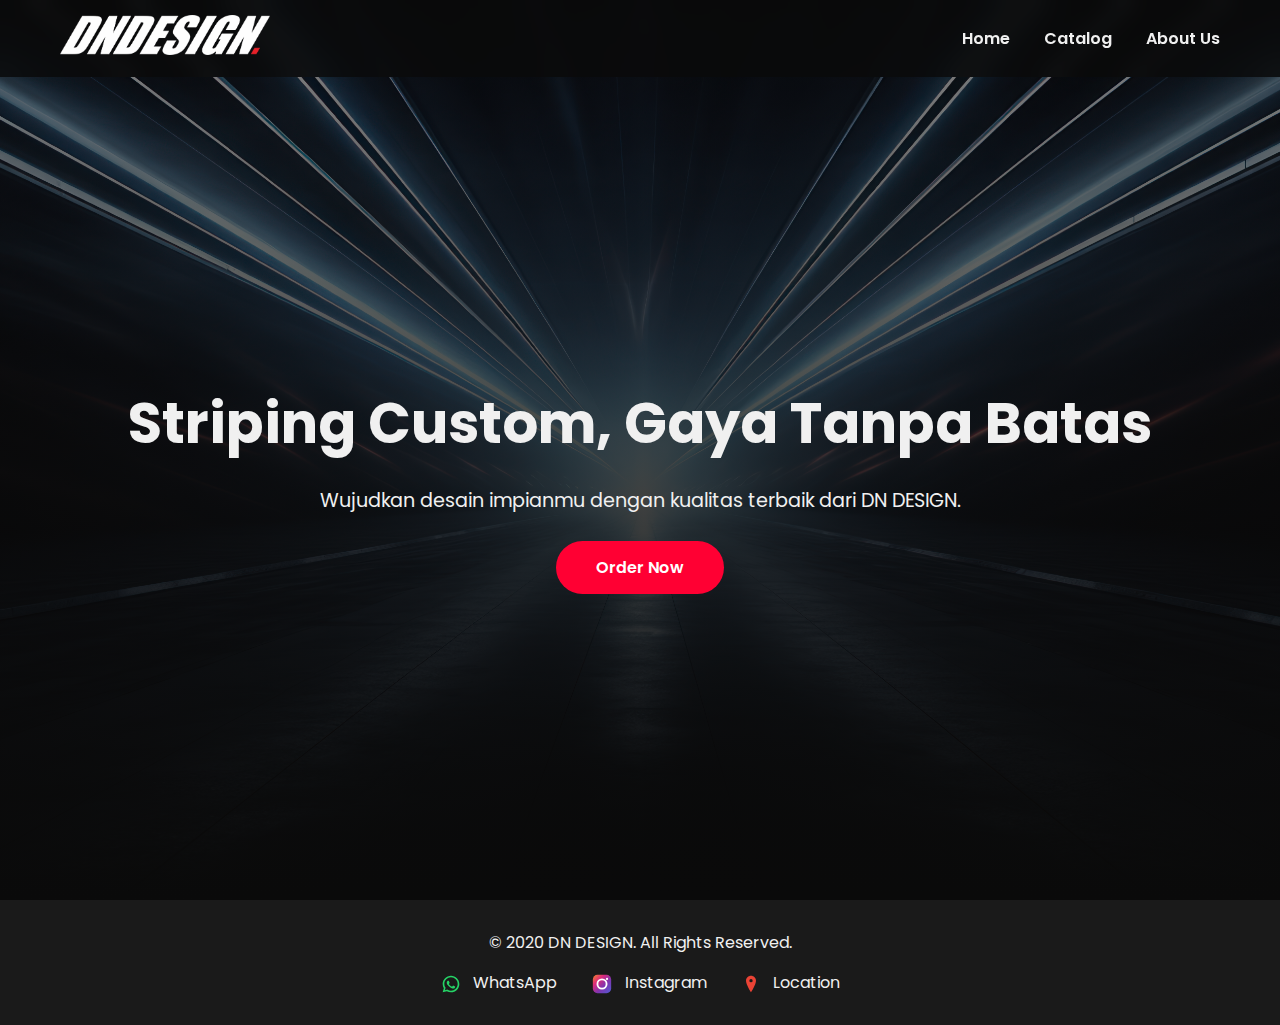
<file: dn-design-website/index.html>
<!DOCTYPE html>
<html lang="id">
<head>
    <meta charset="UTF-8">
    <meta name="viewport" content="width=device-width, initial-scale=1.0">
    <title>DN DESIGN - Custom Striping Motor</title>
    <link rel="stylesheet" href="style.css">
    <link rel="preconnect" href="https://fonts.googleapis.com">
    <link rel="preconnect" href="https://fonts.gstatic.com" crossorigin>
    <link href="https://fonts.googleapis.com/css2?family=Poppins:wght@400;600;700&display=swap" rel="stylesheet">
</head>
<body>

    <div class="preloader"></div>

    <header class="navbar">
        <div class="container">
            <a href="#" class="logo">
                <img src="img striping/DN DESIGN.png" alt="DN DESIGN Logo">
            </a>
            <nav class="nav-links">
                <a href="#home">Home</a>
                <a href="katalog.html">Catalog</a>
                <a href="about.html">About Us</a>
            </nav>
        </div>
    </header>

    <main>
        <section id="home" class="hero">
            <div class="hero-overlay"></div>
            <div class="container hero-content">
                <h1>Striping Custom, Gaya Tanpa Batas</h1>
                <p>Wujudkan desain impianmu dengan kualitas terbaik dari DN DESIGN.</p>
                <a href="https://wa.me/6287861882402?text=Halo%20DN%20DESIGN,%20saya%20tertarik%20untuk%20memesan%20striping%20custom." class="cta-button" target="_blank">Order Now</a>
            </div>
        </section>
        </div> <!-- Tutup .container -->
    </section>
    </main>

    <footer id="kontak">
        <div class="container">
            <p>&copy; 2020 DN DESIGN. All Rights Reserved.</p>
            <div class="social-media">
                <a href="https://wa.me/6287861882402" target="_blank">
                    <svg aria-hidden="true" width="20" height="20" viewBox="0 0 24 24" fill="currentColor" style="margin-right:8px;vertical-align:middle">
                        <path d="M12 2C6.486 2 2 6.486 2 12c0 1.86.508 3.598 1.39 5.104L2 22l4.99-1.356A9.94 9.94 0 0 0 12 22c5.514 0 10-4.486 10-10S17.514 2 12 2zm0 18a7.93 7.93 0 0 1-4.06-1.115l-.29-.173-2.96.804.81-2.887-.188-.297A7.93 7.93 0 0 1 4 12c0-4.411 3.589-8 8-8s8 3.589 8 8-3.589 8-8 8zm4.534-5.223c-.25-.125-1.477-.727-1.705-.81-.229-.083-.396-.125-.563.125s-.646.81-.792.977c-.146.167-.292.188-.542.063-.25-.125-1.053-.388-2.007-1.237-.742-.661-1.243-1.477-1.389-1.727-.146-.25-.016-.386.11-.511.113-.112.25-.292.375-.438.125-.146.167-.25.25-.417.083-.167.042-.313-.021-.438-.063-.125-.563-1.357-.771-1.857-.203-.488-.412-.422-.563-.43-.146-.008-.313-.01-.48-.01s-.438.063-.667.313c-.229.25-.875.855-.875 2.083s.896 2.417 1.021 2.583c.125.167 1.762 2.688 4.268 3.77.596.257 1.06.41 1.422.525.597.19 1.14.163 1.57.099.479-.072 1.477-.604 1.686-1.188.208-.583.208-1.082.146-1.188-.063-.104-.229-.167-.48-.292z"></path>
                    </svg>
                    WhatsApp
                </a>
                <a href="https://www.instagram.com/dndesign02" target="_blank">
                    <svg xmlns="http://www.w3.org/2000/svg" width="22" height="22" viewBox="0 0 24 24" style="margin-right:8px;vertical-align:middle;">
                    <defs>
                    <linearGradient id="igGradient" x1="0%" y1="0%" x2="100%" y2="100%">
                    <stop offset="0%" stop-color="#f58529"/>
                    <stop offset="30%" stop-color="#dd2a7b"/>
                    <stop offset="60%" stop-color="#8134af"/>
                    <stop offset="100%" stop-color="#515bd4"/>
                    </linearGradient>
                    </defs>
                    <rect x="2" y="2" width="20" height="20" rx="5" ry="5" fill="url(#igGradient)"></rect>
                    <path d="M12 7a5 5 0 1 1 0 10 5 5 0 0 1 0-10z" fill="none" stroke="#fff" stroke-width="2"></path>
                    <circle cx="17.5" cy="6.5" r="1.2" fill="#fff"></circle>
                    </svg>
                    Instagram
                </a>
                <a href="https://maps.app.goo.gl/YTXdHwmRnmbTWQMd9" target="_blank">
                    <svg aria-hidden="true" width="20" height="20" viewBox="0 0 24 24" fill="currentColor" style="margin-right:8px;vertical-align:middle">
                        <path d="M12 2C8.686 2 6 4.686 6 8c0 4.5 6 14 6 14s6-9.5 6-14c0-3.314-2.686-6-6-6zm0 8a2 2 0 1 1 0-4 2 2 0 0 1 0 4z"></path>
                    </svg>
                    Location
                </a>
            </div>
        </div>
    </footer>

    <script src="script.js"></script>
</body>
</html>
</file>
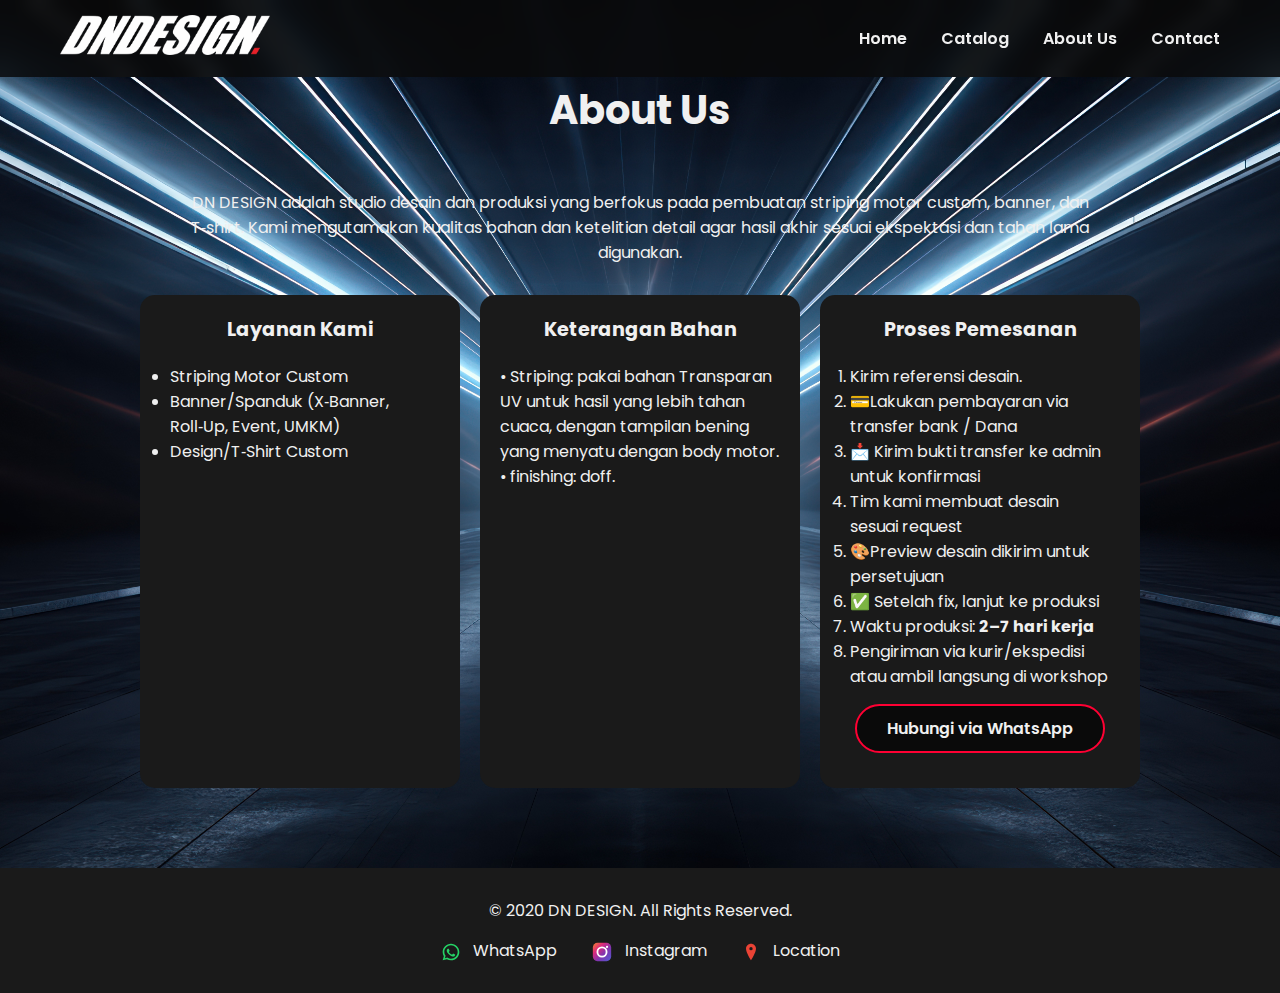
<file: dn-design-website/about.html>
<!DOCTYPE html>
<html lang="id">
<head>
    <meta charset="UTF-8">
    <meta name="viewport" content="width=device-width, initial-scale=1.0">
    <title>DN DESIGN - About Us</title>
    <link rel="stylesheet" href="style.css">
    <link rel="preconnect" href="https://fonts.googleapis.com">
    <link rel="preconnect" href="https://fonts.gstatic.com" crossorigin>
    <link href="https://fonts.googleapis.com/css2?family=Poppins:wght@400;600;700&display=swap" rel="stylesheet">
</head>
<body>

    <div class="preloader"></div>

    <header class="navbar">
        <div class="container">
            <a href="index.html" class="logo">
                <img src="img striping/DN DESIGN.png" alt="DN DESIGN Logo">
            </a>
            <nav class="nav-links">
                <a href="index.html#home">Home</a>
                <a href="katalog.html">Catalog</a>
                <a href="about.html">About Us</a>
                <a href="index.html#kontak">Contact</a>
            </nav>
        </div>
    </header>

    <main>
        <section class="product-catalog">
            <div class="container">
                <h2>About Us</h2>
                <p style="text-align:center; max-width:900px; margin:0 auto 30px;">
                    DN DESIGN adalah studio desain dan produksi yang berfokus pada pembuatan striping motor custom, banner, dan T‑shirt. 
                    Kami mengutamakan kualitas bahan dan ketelitian detail agar hasil akhir sesuai ekspektasi dan tahan lama digunakan.
                </p>

                <div style="max-width:1000px;margin:0 auto;display:grid;grid-template-columns:repeat(auto-fit,minmax(280px,1fr));gap:20px;">
                    <div class="product-card" style="padding-bottom:15px;">
                        <h3 style="margin-top:20px;">Layanan Kami</h3>
                        <ul style="list-style:disc;text-align:left;margin:10px 30px 0 30px;">
                            <li>Striping Motor Custom</li>
                            <li>Banner/Spanduk (X‑Banner, Roll‑Up, Event, UMKM)</li>
                            <li>Design/T‑Shirt Custom</li>
                        </ul>
                    </div>

                    <div class="product-card" style="padding-bottom:15px;">
                        <h3 style="margin-top:20px;">Keterangan Bahan</h3>
                        <p style="text-align:left;margin:10px 20px;">
                            • Striping: pakai bahan Transparan UV untuk hasil yang lebih tahan cuaca, dengan tampilan bening yang menyatu dengan body motor.<br>
                            • finishing: doff.<br>
                        </p>
                    </div>

                    <div class="product-card" style="padding-bottom:15px;">
                        <h3 style="margin-top:20px;">Proses Pemesanan</h3>
                        <ol style="text-align:left;margin:10px 30px 0 30px;">
                            <li>Kirim referensi desain.</li>
                            <li>💳Lakukan pembayaran via transfer bank / Dana</li>
                            <li>📩 Kirim bukti transfer ke admin untuk konfirmasi</li>
                            <li>Tim kami membuat desain sesuai request</li>
                            <li>🎨Preview desain dikirim untuk persetujuan</li>
                            <li>✅ Setelah fix, lanjut ke produksi</li>
                            <li>Waktu produksi: <strong>2–7 hari kerja</strong></li>
                            <li>Pengiriman via kurir/ekspedisi atau ambil langsung di workshop</li>
                        </ol>
                        <a class="buy-button" href="https://wa.me/6287861882402?text=Halo%20DN%20DESIGN,%20saya%20ingin%20tanya%20tentang%20pemesanan%20produk%20dari%20dndesign." target="_blank" style="margin-top:15px;">Hubungi via WhatsApp</a>
                    </div>
                </div>
            </div>
        </section>
    </main>

    <footer id="kontak">
        <div class="container">
            <p>&copy; 2020 DN DESIGN. All Rights Reserved.</p>
            <div class="social-media">
                <a href="https://wa.me/6287861882402" target="_blank">
                    <svg aria-hidden="true" width="20" height="20" viewBox="0 0 24 24" fill="currentColor" style="margin-right:8px;vertical-align:middle">
                        <path d="M12 2C6.486 2 2 6.486 2 12c0 1.86.508 3.598 1.39 5.104L2 22l4.99-1.356A9.94 9.94 0 0 0 12 22c5.514 0 10-4.486 10-10S17.514 2 12 2zm0 18a7.93 7.93 0 0 1-4.06-1.115l-.29-.173-2.96.804.81-2.887-.188-.297A7.93 7.93 0 0 1 4 12c0-4.411 3.589-8 8-8s8 3.589 8 8-3.589 8-8 8zm4.534-5.223c-.25-.125-1.477-.727-1.705-.81-.229-.083-.396-.125-.563.125s-.646.81-.792.977c-.146.167-.292.188-.542.063-.25-.125-1.053-.388-2.007-1.237-.742-.661-1.243-1.477-1.389-1.727-.146-.25-.016-.386.11-.511.113-.112.25-.292.375-.438.125-.146.167-.25.25-.417.083-.167.042-.313-.021-.438-.063-.125-.563-1.357-.771-1.857-.203-.488-.412-.422-.563-.43-.146-.008-.313-.01-.48-.01s-.438.063-.667.313c-.229.25-.875.855-.875 2.083s.896 2.417 1.021 2.583c.125.167 1.762 2.688 4.268 3.77.596.257 1.06.41 1.422.525.597.19 1.14.163 1.57.099.479-.072 1.477-.604 1.686-1.188.208-.583.208-1.082.146-1.188-.063-.104-.229-.167-.48-.292z"></path>
                    </svg>
                    WhatsApp
                </a>
                <a href="https://www.instagram.com/dndesign02" target="_blank">
                    <svg xmlns="http://www.w3.org/2000/svg" width="22" height="22" viewBox="0 0 24 24" style="margin-right:8px;vertical-align:middle;">
                    <defs>
                    <linearGradient id="igGradient" x1="0%" y1="0%" x2="100%" y2="100%">
                    <stop offset="0%" stop-color="#f58529"/>
                    <stop offset="30%" stop-color="#dd2a7b"/>
                    <stop offset="60%" stop-color="#8134af"/>
                    <stop offset="100%" stop-color="#515bd4"/>
                    </linearGradient>
                    </defs>
                    <rect x="2" y="2" width="20" height="20" rx="5" ry="5" fill="url(#igGradient)"></rect>
                    <path d="M12 7a5 5 0 1 1 0 10 5 5 0 0 1 0-10z" fill="none" stroke="#fff" stroke-width="2"></path>
                    <circle cx="17.5" cy="6.5" r="1.2" fill="#fff"></circle>
                    </svg>
                    Instagram
                </a>
                <a href="https://maps.app.goo.gl/YTXdHwmRnmbTWQMd9" target="_blank">
                    <svg aria-hidden="true" width="20" height="20" viewBox="0 0 24 24" fill="currentColor" style="margin-right:8px;vertical-align:middle">
                        <path d="M12 2C8.686 2 6 4.686 6 8c0 4.5 6 14 6 14s6-9.5 6-14c0-3.314-2.686-6-6-6zm0 8a2 2 0 1 1 0-4 2 2 0 0 1 0 4z"></path>
                    </svg>
                    Location
                </a>
            </div>
        </div>
    </footer>

    <script src="script.js"></script>
</body>
</html>
</file>
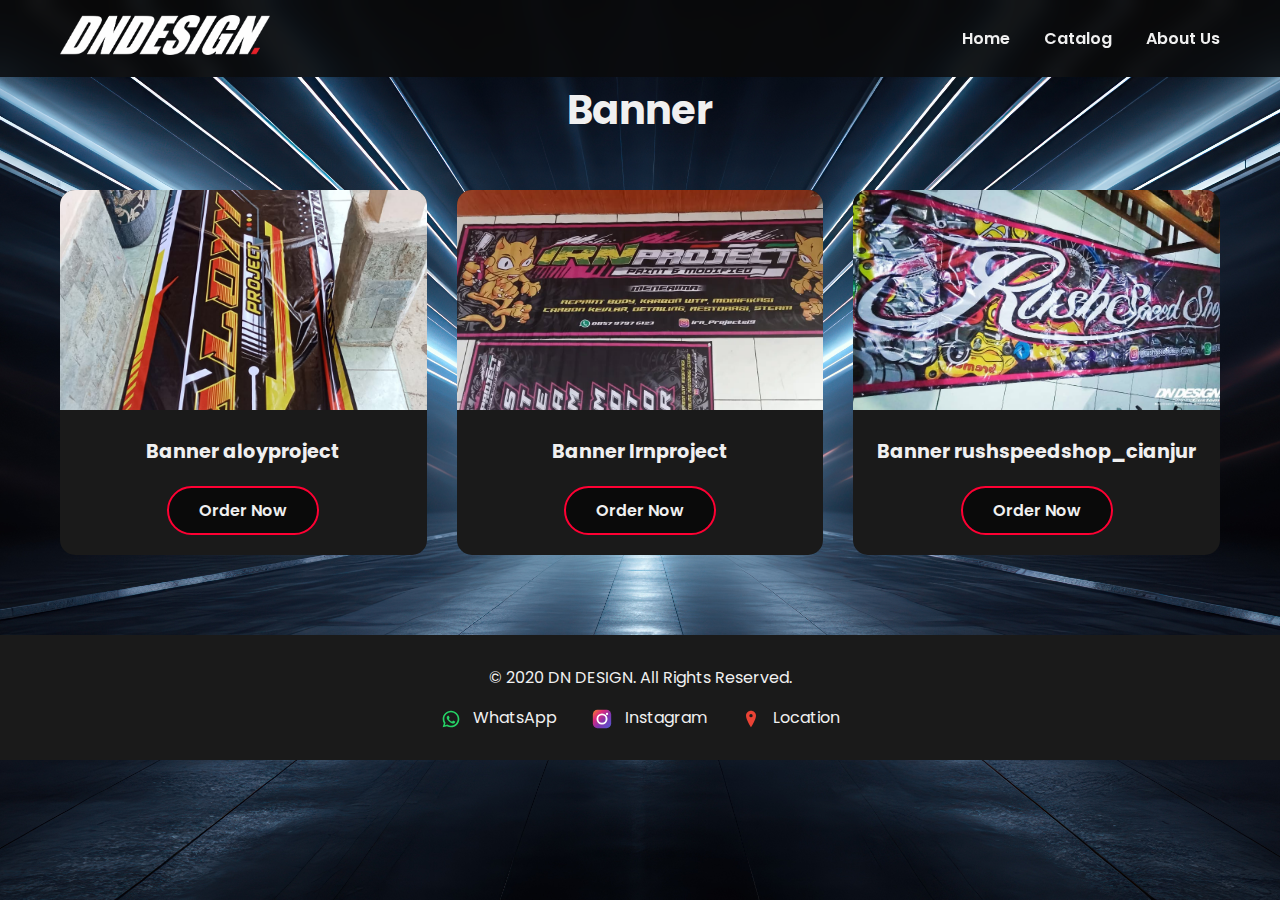
<file: dn-design-website/banner.html>
<!DOCTYPE html>
<html lang="id">
<head>
    <meta charset="UTF-8">
    <meta name="viewport" content="width=device-width, initial-scale=1.0">
    <title>DN DESIGN - Kategori Banner</title>
    <link rel="stylesheet" href="style.css">
    <link rel="preconnect" href="https://fonts.googleapis.com">
    <link rel="preconnect" href="https://fonts.gstatic.com" crossorigin>
    <link href="https://fonts.googleapis.com/css2?family=Poppins:wght@400;600;700&display=swap" rel="stylesheet">
</head>
<body>

    <div class="preloader"></div>

    <header class="navbar">
        <div class="container">
            <a href="index.html" class="logo">
                <img src="img striping/DN DESIGN.png" alt="DN DESIGN Logo">
            </a>
            <nav class="nav-links">
                <a href="index.html#home">Home</a>
                <a href="katalog.html">Catalog</a>
                <a href="about.html">About Us</a>
            </nav>
        </div>
    </header>

    <main>
        <section class="product-catalog">
            <div class="container">
                <h2>Banner</h2>
                <div class="product-grid">
                    <div class="product-card">
                        <img src="img banner/Banner aloyproject.jpg" alt="Banner aloyproject">
                        <h3>Banner aloyproject</h3>
                        <a href="https://wa.me/6287861882402?text=Halo,%20saya%20tertarik%20Banner%20" class="buy-button" target="_blank">Order Now</a>
                    </div>
                    <div class="product-card">
                        <img src="img banner/Banner-spanduk bengkel (speedshop)%23stripingtransparan %23stripinghologram %23stripingcustom %23stripi (1).webp" alt="Banner Bengkel 2">
                        <h3>Banner Irnproject</h3>
                        <a href="https://wa.me/6287861882402?text=Halo,%20saya%20tertarik%20Banner" class="buy-button" target="_blank">Order Now</a>
                    </div>
                    <div class="product-card">
                        <img src="img banner/Bender speed shop-workshop.jpg" alt="Banner Bengkel 3">
                        <h3>Banner rushspeedshop_cianjur</h3>
                        <a href="https://wa.me/6287861882402?text=Halo,%20saya%20tertarik%20Banner" class="buy-button" target="_blank">Order Now</a>
                    </div>
                </div>
            </div>
        </section>
    </main>

    <footer id="kontak">
        <div class="container">
            <p>&copy; 2020 DN DESIGN. All Rights Reserved.</p>
            <div class="social-media">
                <a href="https://wa.me/6287861882402" target="_blank">
                    <svg aria-hidden="true" width="20" height="20" viewBox="0 0 24 24" fill="currentColor" style="margin-right:8px;vertical-align:middle">
                        <path d="M12 2C6.486 2 2 6.486 2 12c0 1.86.508 3.598 1.39 5.104L2 22l4.99-1.356A9.94 9.94 0 0 0 12 22c5.514 0 10-4.486 10-10S17.514 2 12 2zm0 18a7.93 7.93 0 0 1-4.06-1.115l-.29-.173-2.96.804.81-2.887-.188-.297A7.93 7.93 0 0 1 4 12c0-4.411 3.589-8 8-8s8 3.589 8 8-3.589 8-8 8zm4.534-5.223c-.25-.125-1.477-.727-1.705-.81-.229-.083-.396-.125-.563.125s-.646.81-.792.977c-.146.167-.292.188-.542.063-.25-.125-1.053-.388-2.007-1.237-.742-.661-1.243-1.477-1.389-1.727-.146-.25-.016-.386.11-.511.113-.112.25-.292.375-.438.125-.146.167-.25.25-.417.083-.167.042-.313-.021-.438-.063-.125-.563-1.357-.771-1.857-.203-.488-.412-.422-.563-.43-.146-.008-.313-.01-.48-.01s-.438.063-.667.313c-.229.25-.875.855-.875 2.083s.896 2.417 1.021 2.583c.125.167 1.762 2.688 4.268 3.77.596.257 1.06.41 1.422.525.597.19 1.14.163 1.57.099.479-.072 1.477-.604 1.686-1.188.208-.583.208-1.082.146-1.188-.063-.104-.229-.167-.48-.292z"></path>
                    </svg>
                    WhatsApp
                </a>
                <a href="https://www.instagram.com/dndesign02" target="_blank">
                    <svg xmlns="http://www.w3.org/2000/svg" width="22" height="22" viewBox="0 0 24 24" style="margin-right:8px;vertical-align:middle;">
                    <defs>
                    <linearGradient id="igGradient" x1="0%" y1="0%" x2="100%" y2="100%">
                    <stop offset="0%" stop-color="#f58529"/>
                    <stop offset="30%" stop-color="#dd2a7b"/>
                    <stop offset="60%" stop-color="#8134af"/>
                    <stop offset="100%" stop-color="#515bd4"/>
                    </linearGradient>
                    </defs>
                    <rect x="2" y="2" width="20" height="20" rx="5" ry="5" fill="url(#igGradient)"></rect>
                    <path d="M12 7a5 5 0 1 1 0 10 5 5 0 0 1 0-10z" fill="none" stroke="#fff" stroke-width="2"></path>
                    <circle cx="17.5" cy="6.5" r="1.2" fill="#fff"></circle>
                    </svg>
                    Instagram
                </a>
                <a href="https://maps.app.goo.gl/YTXdHwmRnmbTWQMd9" target="_blank">
                    <svg aria-hidden="true" width="20" height="20" viewBox="0 0 24 24" fill="currentColor" style="margin-right:8px;vertical-align:middle">
                        <path d="M12 2C8.686 2 6 4.686 6 8c0 4.5 6 14 6 14s6-9.5 6-14c0-3.314-2.686-6-6-6zm0 8a2 2 0 1 1 0-4 2 2 0 0 1 0 4z"></path>
                    </svg>
                    Location
                </a>
            </div>
        </div>
    </footer>

    <script src="script.js"></script>
</body>
</html>
</file>
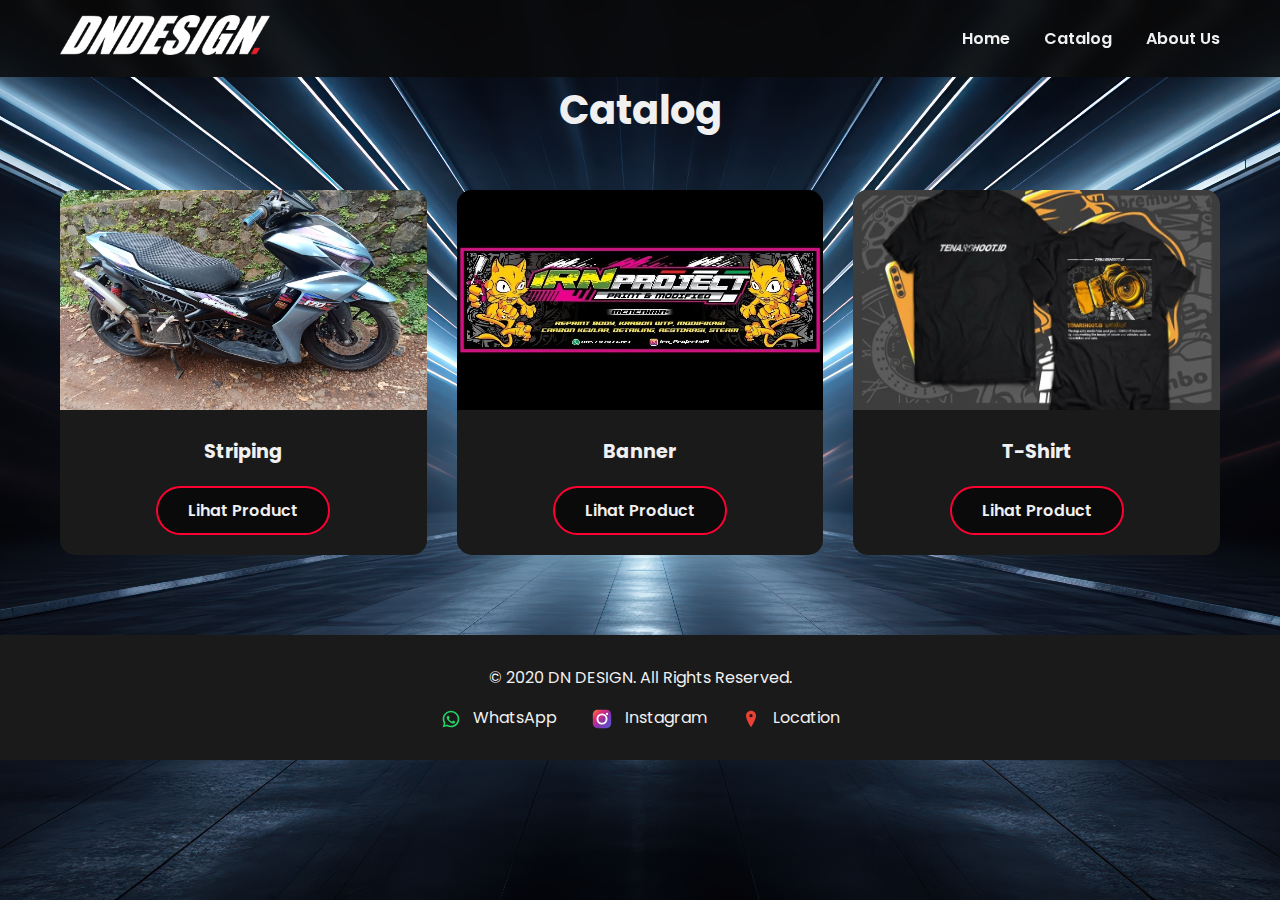
<file: dn-design-website/katalog.html>
<!DOCTYPE html>
<html lang="id">
<head>
    <meta charset="UTF-8">
    <meta name="viewport" content="width=device-width, initial-scale=1.0">
    <title>DN DESIGN - Katalog Produk</title>
    <link rel="stylesheet" href="style.css">
    <link rel="preconnect" href="https://fonts.googleapis.com">
    <link rel="preconnect" href="https://fonts.gstatic.com" crossorigin>
    <link href="https://fonts.googleapis.com/css2?family=Poppins:wght@400;600;700&display=swap" rel="stylesheet">
</head>
<body>

    <div class="preloader"></div>

    <header class="navbar">
        <div class="container">
            <a href="index.html" class="logo">
                <img src="img striping/DN DESIGN.png" alt="DN DESIGN Logo">
            </a>
            <nav class="nav-links">
                <a href="index.html#home">Home</a>
                <a href="katalog.html">Catalog</a>
                <a href="about.html">About Us</a>
            </nav>
        </div>
    </header>

    <main>
        <section class="product-catalog">
            <div class="container">
                <h2>Catalog</h2>
                <div class="product-grid">
                    <!-- Kategori Striping -->
                    <div class="product-card">
                        <img src="img striping/NMAX.jpg" alt="Kategori Striping">
                        <h3>Striping</h3>
                        <a href="striping.html" class="buy-button">Lihat Product</a>
                    </div>

                    <!-- Kategori Banner -->
                    <div class="product-card">
                        <img src="img banner/Banner-spanduk bengkel (speedshop)%23stripingtransparan %23stripinghologram %23stripingcustom %23stripi.webp" alt="Kategori Banner">
                        <h3>Banner</h3>
                        <a href="banner.html" class="buy-button">Lihat Product</a>
                    </div>

                    <!-- Kategori T-Shirt -->
                    <div class="product-card">
                        <img src="img T-shirt/Design t-shirt @tenarshoot.id.webp" alt="Kategori T-Shirt">
                        <h3>T-Shirt</h3>
                        <a href="tshirt.html" class="buy-button">Lihat Product</a>
                    </div>
                </div> <!-- Tutup .product-grid -->
            </div> <!-- Tutup .container -->
        </section>
    </main>

    <footer id="kontak">
        <div class="container">
            <p>&copy; 2020 DN DESIGN. All Rights Reserved.</p>
            <div class="social-media">
                <a href="https://wa.me/6287861882402" target="_blank">
                    <svg aria-hidden="true" width="20" height="20" viewBox="0 0 24 24" fill="currentColor" style="margin-right:8px;vertical-align:middle">
                        <path d="M12 2C6.486 2 2 6.486 2 12c0 1.86.508 3.598 1.39 5.104L2 22l4.99-1.356A9.94 9.94 0 0 0 12 22c5.514 0 10-4.486 10-10S17.514 2 12 2zm0 18a7.93 7.93 0 0 1-4.06-1.115l-.29-.173-2.96.804.81-2.887-.188-.297A7.93 7.93 0 0 1 4 12c0-4.411 3.589-8 8-8s8 3.589 8 8-3.589 8-8 8zm4.534-5.223c-.25-.125-1.477-.727-1.705-.81-.229-.083-.396-.125-.563.125s-.646.81-.792.977c-.146.167-.292.188-.542.063-.25-.125-1.053-.388-2.007-1.237-.742-.661-1.243-1.477-1.389-1.727-.146-.25-.016-.386.11-.511.113-.112.25-.292.375-.438.125-.146.167-.25.25-.417.083-.167.042-.313-.021-.438-.063-.125-.563-1.357-.771-1.857-.203-.488-.412-.422-.563-.43-.146-.008-.313-.01-.48-.01s-.438.063-.667.313c-.229.25-.875.855-.875 2.083s.896 2.417 1.021 2.583c.125.167 1.762 2.688 4.268 3.77.596.257 1.06.41 1.422.525.597.19 1.14.163 1.57.099.479-.072 1.477-.604 1.686-1.188.208-.583.208-1.082.146-1.188-.063-.104-.229-.167-.48-.292z"></path>
                    </svg>
                    WhatsApp
                </a>
                <a href="https://www.instagram.com/dndesign02" target="_blank">
                    <svg xmlns="http://www.w3.org/2000/svg" width="22" height="22" viewBox="0 0 24 24" style="margin-right:8px;vertical-align:middle;">
                    <defs>
                    <linearGradient id="igGradient" x1="0%" y1="0%" x2="100%" y2="100%">
                    <stop offset="0%" stop-color="#f58529"/>
                    <stop offset="30%" stop-color="#dd2a7b"/>
                    <stop offset="60%" stop-color="#8134af"/>
                    <stop offset="100%" stop-color="#515bd4"/>
                    </linearGradient>
                    </defs>
                    <rect x="2" y="2" width="20" height="20" rx="5" ry="5" fill="url(#igGradient)"></rect>
                    <path d="M12 7a5 5 0 1 1 0 10 5 5 0 0 1 0-10z" fill="none" stroke="#fff" stroke-width="2"></path>
                    <circle cx="17.5" cy="6.5" r="1.2" fill="#fff"></circle>
                    </svg>
                    Instagram
                </a>
                <a href="https://maps.app.goo.gl/YTXdHwmRnmbTWQMd9" target="_blank">
                    <svg aria-hidden="true" width="20" height="20" viewBox="0 0 24 24" fill="currentColor" style="margin-right:8px;vertical-align:middle">
                        <path d="M12 2C8.686 2 6 4.686 6 8c0 4.5 6 14 6 14s6-9.5 6-14c0-3.314-2.686-6-6-6zm0 8a2 2 0 1 1 0-4 2 2 0 0 1 0 4z"></path>
                    </svg>
                    Location
            </div>
        </div>
    </footer>

    <script src="script.js"></script>
</body>
</html>
</file>
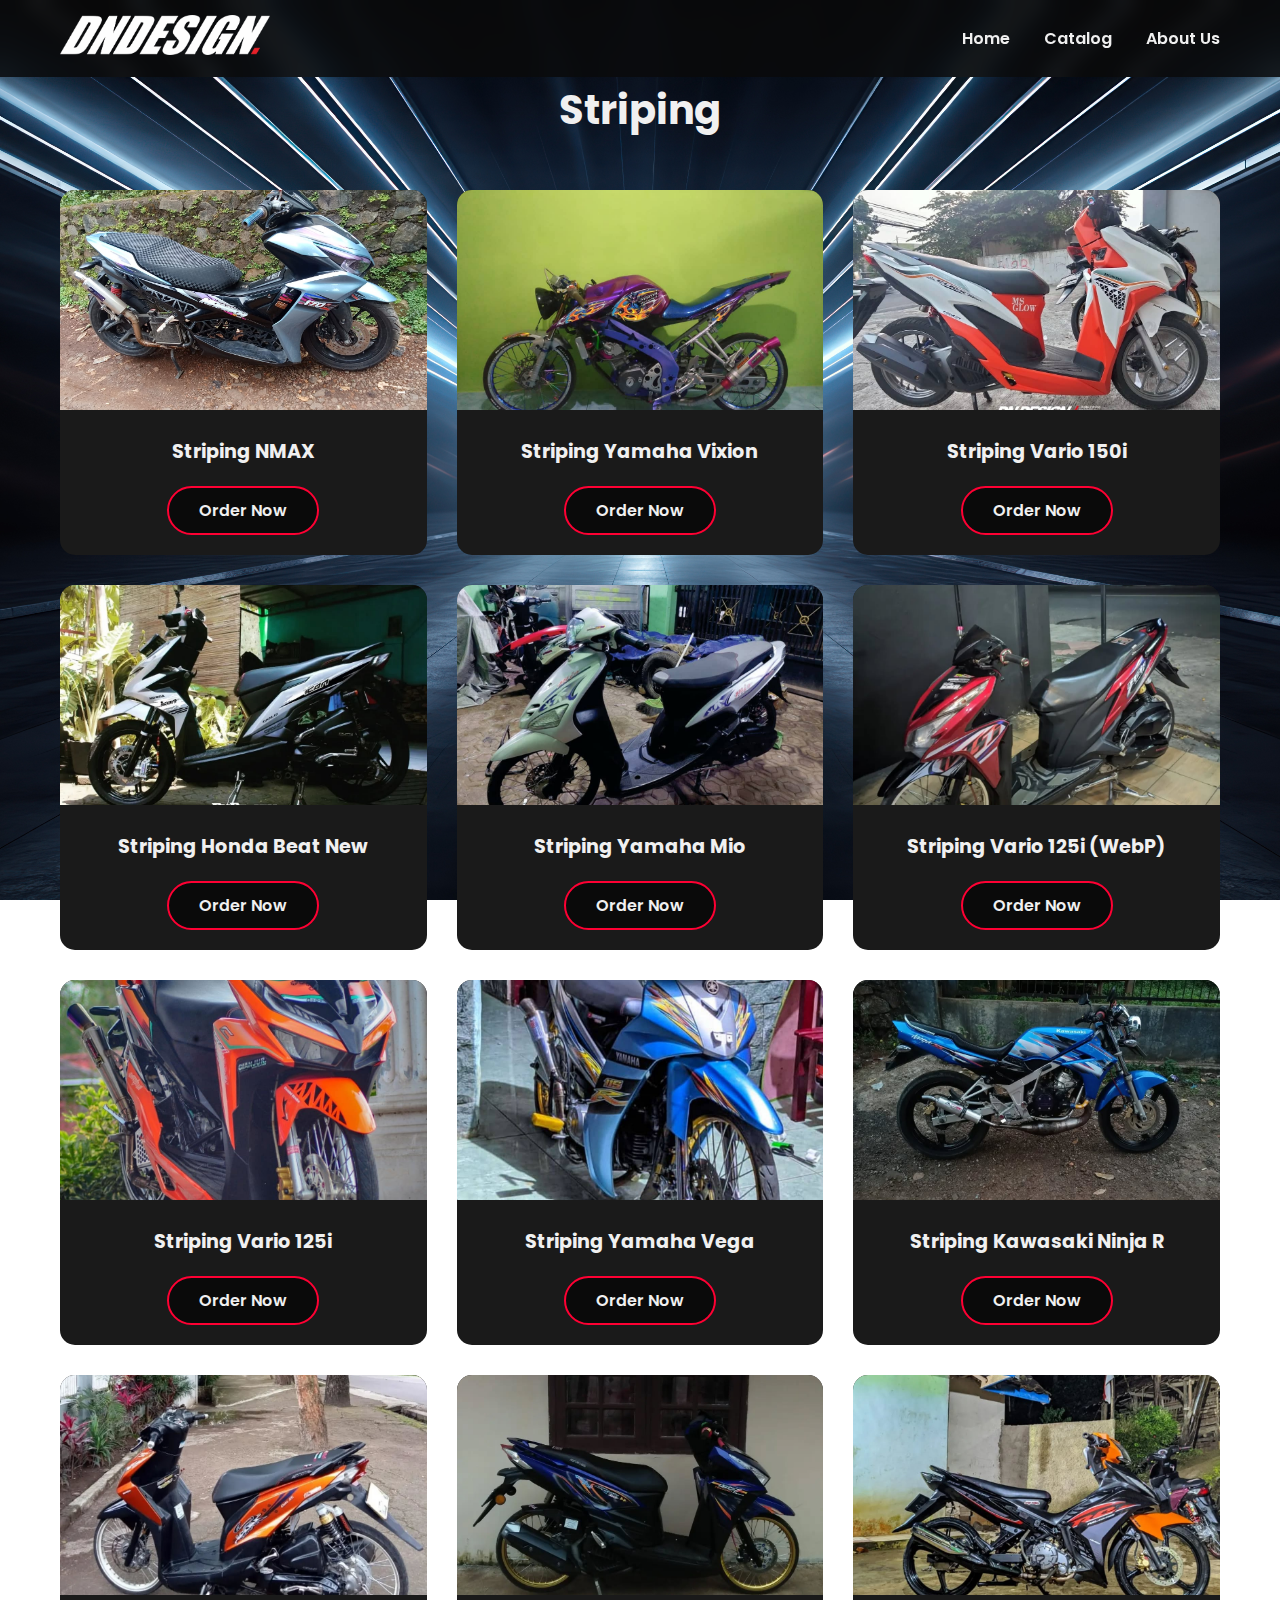
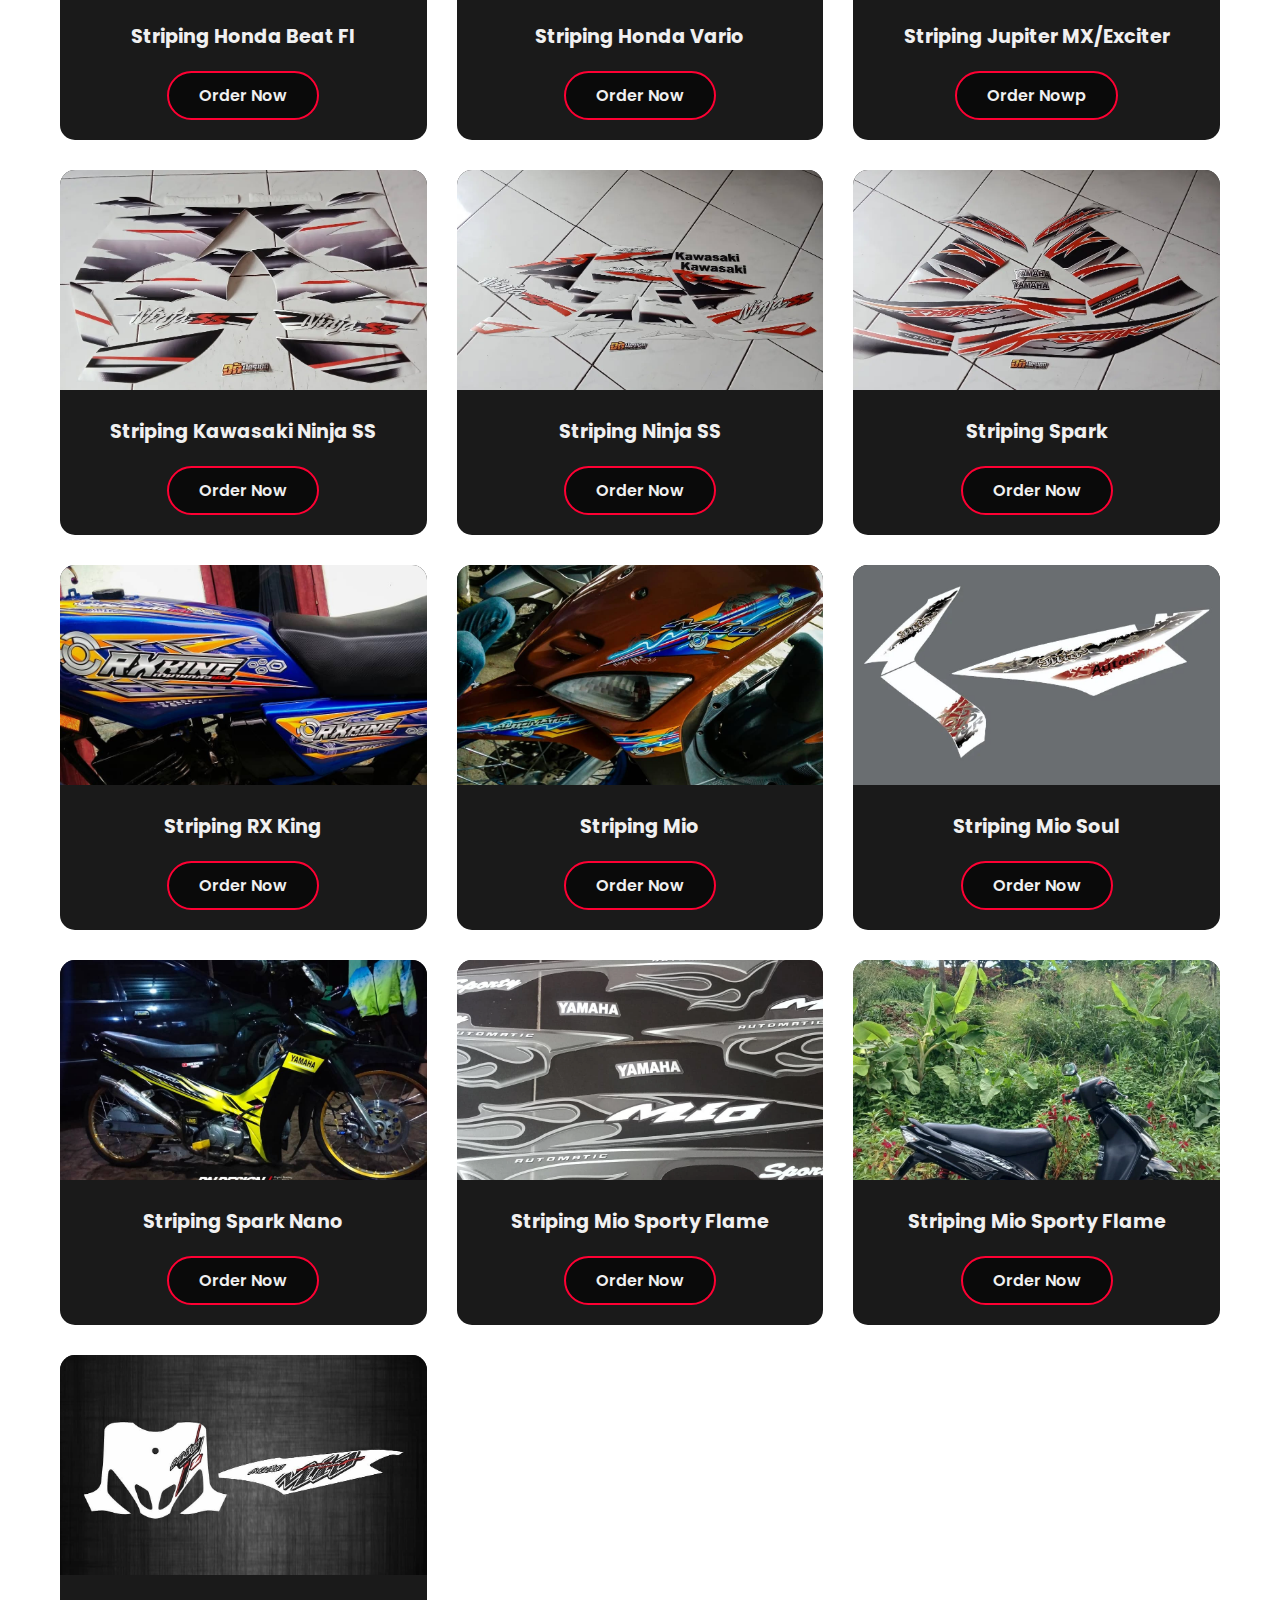
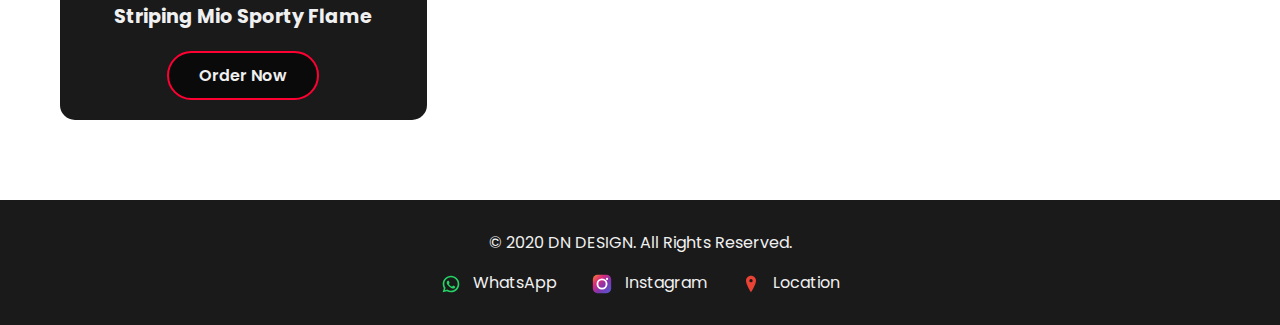
<file: dn-design-website/striping.html>
<!DOCTYPE html>
<html lang="id">
<head>
    <meta charset="UTF-8">
    <meta name="viewport" content="width=device-width, initial-scale=1.0">
    <title>DN DESIGN - Kategori Striping</title>
    <link rel="stylesheet" href="style.css">
    <link rel="preconnect" href="https://fonts.googleapis.com">
    <link rel="preconnect" href="https://fonts.gstatic.com" crossorigin>
    <link href="https://fonts.googleapis.com/css2?family=Poppins:wght@400;600;700&display=swap" rel="stylesheet">
</head>
<body>

    <div class="preloader"></div>

    <header class="navbar">
        <div class="container">
            <a href="index.html" class="logo">
                <img src="img striping/DN DESIGN.png" alt="DN DESIGN Logo">
            </a>
            <nav class="nav-links">
                <a href="index.html#home">Home</a>
                <a href="katalog.html">Catalog</a>
                <a href="about.html">About Us</a>
            </nav>
        </div>
    </header>

    <main>
        <section class="product-catalog">
            <div class="container">
                <h2>Striping</h2>
                <div class="product-grid">
                    <div class="product-card">
                        <img src="img striping/NMAX.jpg" alt="Striping NMAX">
                        <h3>Striping NMAX</h3>
                        <a href="https://wa.me/6287861882402?text=Halo,%20saya%20tertarik%20Striping%20NMAX%20(kategori%20Striping)" class="buy-button" target="_blank">Order Now</a>
                    </div>
                    <div class="product-card">
                        <img src="img striping/Striping custom Yamaha Vixion.jpg" alt="Striping Yamaha Vixion">
                        <h3>Striping Yamaha Vixion</h3>
                        <a href="https://wa.me/6287861882402?text=Halo,%20saya%20tertarik%20Striping%20Yamaha%20Vixion%20(kategori%20Striping)" class="buy-button" target="_blank">Order Now</a>
                    </div>
                    <div class="product-card">
                        <img src="img striping/Striping custom Honda Vario 150i.jpg" alt="Striping Vario 150i">
                        <h3>Striping Vario 150i</h3>
                        <a href="https://wa.me/6287861882402?text=Halo,%20saya%20tertarik%20Striping%20Vario%20150i%20(kategori%20Striping)" class="buy-button" target="_blank">Order Now</a>
                    </div>
                    <div class="product-card">
                        <img src="img striping/striping customHonda beat new.jpg" alt="Striping Honda Beat New">
                        <h3>Striping Honda Beat New</h3>
                        <a href="https://wa.me/6287861882402?text=Halo,%20saya%20tertarik%20Striping%20Honda%20Beat%20New%20(kategori%20Striping)" class="buy-button" target="_blank">Order Now</a>
                    </div>
                    <div class="product-card">
                        <img src="img striping/Striping custom Yamaha Mio.jpg" alt="Striping Yamaha Mio">
                        <h3>Striping Yamaha Mio</h3>
                        <a href="https://wa.me/6287861882402?text=Halo,%20saya%20tertarik%20Striping%20Yamaha%20Mio%20(kategori%20Striping)" class="buy-button" target="_blank">Order Now</a>
                    </div>
                    <div class="product-card">
                        <img src="img striping/Striping custom Honda Vario 125i .webp" alt="Striping Vario 125i (WebP)">
                        <h3>Striping Vario 125i (WebP)</h3>
                        <a href="https://wa.me/6287861882402?text=Halo,%20saya%20tertarik%20Striping%20Vario%20125i%20(WebP)%20(kategori%20Striping)" class="buy-button" target="_blank">Order Now</a>
                    </div>
                    <div class="product-card">
                        <img src="img striping/Striping custom Vario 125i.jpg" alt="Striping Vario 125i">
                        <h3>Striping Vario 125i</h3>
                        <a href="https://wa.me/6287861882402?text=Halo,%20saya%20tertarik%20Striping%20Vario%20125i%20(kategori%20Striping)" class="buy-button" target="_blank">Order Now</a>
                    </div>
                    <div class="product-card">
                        <img src="img striping/striping custom Yamaha vega.jpg" alt="Striping Yamaha Vega">
                        <h3>Striping Yamaha Vega</h3>
                        <a href="https://wa.me/6287861882402?text=Halo,%20saya%20tertarik%20Striping%20Yamaha%20Vega%20(kategori%20Striping)" class="buy-button" target="_blank">Order Now</a>
                    </div>
                    <div class="product-card">
                        <img src="img striping/Striping custom Kawasaki ninja R.webp" alt="Striping Kawasaki Ninja R">
                        <h3>Striping Kawasaki Ninja R</h3>
                        <a href="https://wa.me/6287861882402?text=Halo,%20saya%20tertarik%20Striping%20Kawasaki%20Ninja%20R%20(kategori%20Striping)" class="buy-button" target="_blank">Order Now</a>
                    </div>
                    <div class="product-card">
                        <img src="img striping/Striping custom Honda beat fi .jpg" alt="Striping Honda Beat FI">
                        <h3>Striping Honda Beat FI</h3>
                        <a href="https://wa.me/6287861882402?text=Halo,%20saya%20tertarik%20Striping%20Honda%20Beat%20FI%20(kategori%20Striping)" class="buy-button" target="_blank">Order Now</a>
                    </div>
                    <div class="product-card">
                        <img src="img striping/striping custom Honda Vario .jpg" alt="Striping Honda Vario">
                        <h3>Striping Honda Vario</h3>
                        <a href="https://wa.me/6287861882402?text=Halo,%20saya%20tertarik%20Striping%20Honda%20Vario%20(kategori%20Striping)" class="buy-button" target="_blank">Order Now</a>
                    </div>
                    <div class="product-card">
                        <img src="img striping/Striping custom exiter.jpg" alt="Striping Jupiter MX/Exciter">
                        <h3>Striping Jupiter MX/Exciter</h3>
                        <a href="https://wa.me/6287861882402?text=Halo,%20saya%20tertarik%20Striping%20Jupiter%20MX%2FExciter%20(kategori%20Striping)" class="buy-button" target="_blank">Order Nowp</a>
                    </div>
                    <div class="product-card">
                        <img src="img striping/Striping custom Kawasaki ninja ss Transparan%23stripingcustommurah%23stripingtransparan%23stripingsuk.webp" alt="Striping Kawasaki Ninja SS Transparan">
                        <h3>Striping Kawasaki Ninja SS</h3>
                        <a href="https://wa.me/6287861882402?text=Halo,%20saya%20tertarik%20Striping%20Kawasaki%20Ninja%20SS(kategori%20Striping)" class="buy-button" target="_blank">Order Now</a>
                    </div>
                    <div class="product-card">
                        <img src="img striping/striping custom ninja ss %23stripingtransparan %23stripinghologram %23stripingcustom %23stripingsukasuk.webp" alt="Striping Ninja SS">
                        <h3>Striping Ninja SS</h3>
                        <a href="https://wa.me/6287861882402?text=Halo,%20saya%20tertarik%20Striping%20Ninja%20SS%20(kategori%20Striping)" class="buy-button" target="_blank">Order Now</a>
                    </div>
                    <div class="product-card">
                        <img src="img striping/striping custom spark%23stripingtransparan %23stripinghologram %23stripingcustom %23stripingsukasuka %23i.webp" alt="Striping Spark">
                        <h3>Striping Spark</h3>
                        <a href="https://wa.me/6287861882402?text=Halo,%20saya%20tertarik%20Striping%20Spark%20(kategori%20Striping)" class="buy-button" target="_blank">Order Now</a>
                    </div>
                    <div class="product-card">
                        <img src="img striping/Striping custom rx king🔥Transparan uv doffFull hologramRitrama Laminasi glosyOrder wa 👉-085794.jpg" alt="Striping RX King">
                        <h3>Striping RX King</h3>
                        <a href="https://wa.me/6287861882402?text=Halo,%20saya%20tertarik%20Striping%20RX%20King%20(kategori%20Striping)" class="buy-button" target="_blank">Order Now</a>
                    </div>
                    <div class="product-card">
                        <img src="img striping/Striping Mio🔥Transparan uv doffFull hologramRitrama Laminasi glosy-doffOrder wa 👉-085794983216.jpg" alt="Striping Mio Hologram">
                        <h3>Striping Mio</h3>
                        <a href="https://wa.me/6287861882402?text=Halo,%20saya%20tertarik%20Striping%20Mio%20(kategori%20Striping)" class="buy-button" target="_blank">Order Now</a>
                    </div>
                    <div class="product-card">
                        <img src="img striping/Striping custom Yamaha Mio soul .jpg" alt="Striping Mio Hologram">
                        <h3>Striping Mio Soul</h3>
                        <a href="https://wa.me/6287861882402?text=Halo,%20saya%20tertarik%20Striping%20Mio%20(kategori%20Striping)" class="buy-button" target="_blank">Order Now</a>
                    </div>
                    <div class="product-card">
                        <img src="img striping/Striping custom spark nano.jpg" alt="Striping Mio Hologram">
                        <h3>Striping Spark Nano</h3>
                        <a href="https://wa.me/6287861882402?text=Halo,%20saya%20tertarik%20Striping%20SparkNano%20(kategori%20Striping)" class="buy-button" target="_blank">Order Now</a>
                    </div>
                    <div class="product-card">
                        <img src="img striping/Striping Mio sporty .jpg" alt="Striping Mio Hologram">
                        <h3>Striping Mio Sporty Flame</h3>
                        <a href="https://wa.me/6287861882402?text=Halo,%20saya%20tertarik%20Striping%20Mio%20(kategori%20Striping)" class="buy-button" target="_blank">Order Now</a>
                    </div>
                    <div class="product-card">
                        <img src="img striping/Mio sporty.jpg" alt="Striping Mio Hologram">
                        <h3>Striping Mio Sporty Flame</h3>
                        <a href="https://wa.me/6287861882402?text=Halo,%20saya%20tertarik%20Striping%20Mio%20(kategori%20Striping)" class="buy-button" target="_blank">Order Now</a>
                    </div>
                    <div class="product-card">
                        <img src="img striping/Striping Yamaha Mio.jpg" alt="Striping Mio Hologram">
                        <h3>Striping Mio Sporty Flame</h3>
                        <a href="https://wa.me/6287861882402?text=Halo,%20saya%20tertarik%20Striping%20Mio%20(kategori%20Striping)" class="buy-button" target="_blank">Order Now</a>
                    </div>
                </div>
            </div>
        </section>
    </main>

    <footer id="kontak">
        <div class="container">
            <p>&copy; 2020 DN DESIGN. All Rights Reserved.</p>
            <div class="social-media">
                <a href="https://wa.me/6287861882402" target="_blank">
                    <svg aria-hidden="true" width="20" height="20" viewBox="0 0 24 24" fill="currentColor" style="margin-right:8px;vertical-align:middle">
                        <path d="M12 2C6.486 2 2 6.486 2 12c0 1.86.508 3.598 1.39 5.104L2 22l4.99-1.356A9.94 9.94 0 0 0 12 22c5.514 0 10-4.486 10-10S17.514 2 12 2zm0 18a7.93 7.93 0 0 1-4.06-1.115l-.29-.173-2.96.804.81-2.887-.188-.297A7.93 7.93 0 0 1 4 12c0-4.411 3.589-8 8-8s8 3.589 8 8-3.589 8-8 8zm4.534-5.223c-.25-.125-1.477-.727-1.705-.81-.229-.083-.396-.125-.563.125s-.646.81-.792.977c-.146.167-.292.188-.542.063-.25-.125-1.053-.388-2.007-1.237-.742-.661-1.243-1.477-1.389-1.727-.146-.25-.016-.386.11-.511.113-.112.25-.292.375-.438.125-.146.167-.25.25-.417.083-.167.042-.313-.021-.438-.063-.125-.563-1.357-.771-1.857-.203-.488-.412-.422-.563-.43-.146-.008-.313-.01-.48-.01s-.438.063-.667.313c-.229.25-.875.855-.875 2.083s.896 2.417 1.021 2.583c.125.167 1.762 2.688 4.268 3.77.596.257 1.06.41 1.422.525.597.19 1.14.163 1.57.099.479-.072 1.477-.604 1.686-1.188.208-.583.208-1.082.146-1.188-.063-.104-.229-.167-.48-.292z"></path>
                    </svg>
                    WhatsApp
                </a>
                <a href="https://www.instagram.com/dndesign02" target="_blank">
                    <svg xmlns="http://www.w3.org/2000/svg" width="22" height="22" viewBox="0 0 24 24" style="margin-right:8px;vertical-align:middle;">
                    <defs>
                    <linearGradient id="igGradient" x1="0%" y1="0%" x2="100%" y2="100%">
                    <stop offset="0%" stop-color="#f58529"/>
                    <stop offset="30%" stop-color="#dd2a7b"/>
                    <stop offset="60%" stop-color="#8134af"/>
                    <stop offset="100%" stop-color="#515bd4"/>
                    </linearGradient>
                    </defs>
                    <rect x="2" y="2" width="20" height="20" rx="5" ry="5" fill="url(#igGradient)"></rect>
                    <path d="M12 7a5 5 0 1 1 0 10 5 5 0 0 1 0-10z" fill="none" stroke="#fff" stroke-width="2"></path>
                    <circle cx="17.5" cy="6.5" r="1.2" fill="#fff"></circle>
                    </svg>
                    Instagram
                </a>
                <a href="https://maps.app.goo.gl/YTXdHwmRnmbTWQMd9" target="_blank">
                    <svg aria-hidden="true" width="20" height="20" viewBox="0 0 24 24" fill="currentColor" style="margin-right:8px;vertical-align:middle">
                        <path d="M12 2C8.686 2 6 4.686 6 8c0 4.5 6 14 6 14s6-9.5 6-14c0-3.314-2.686-6-6-6zm0 8a2 2 0 1 1 0-4 2 2 0 0 1 0 4z"></path>
                    </svg>
                    Location
                </a>
            </div>
        </div>
    </footer>

    <script src="script.js"></script>
</body>
</html>
</file>
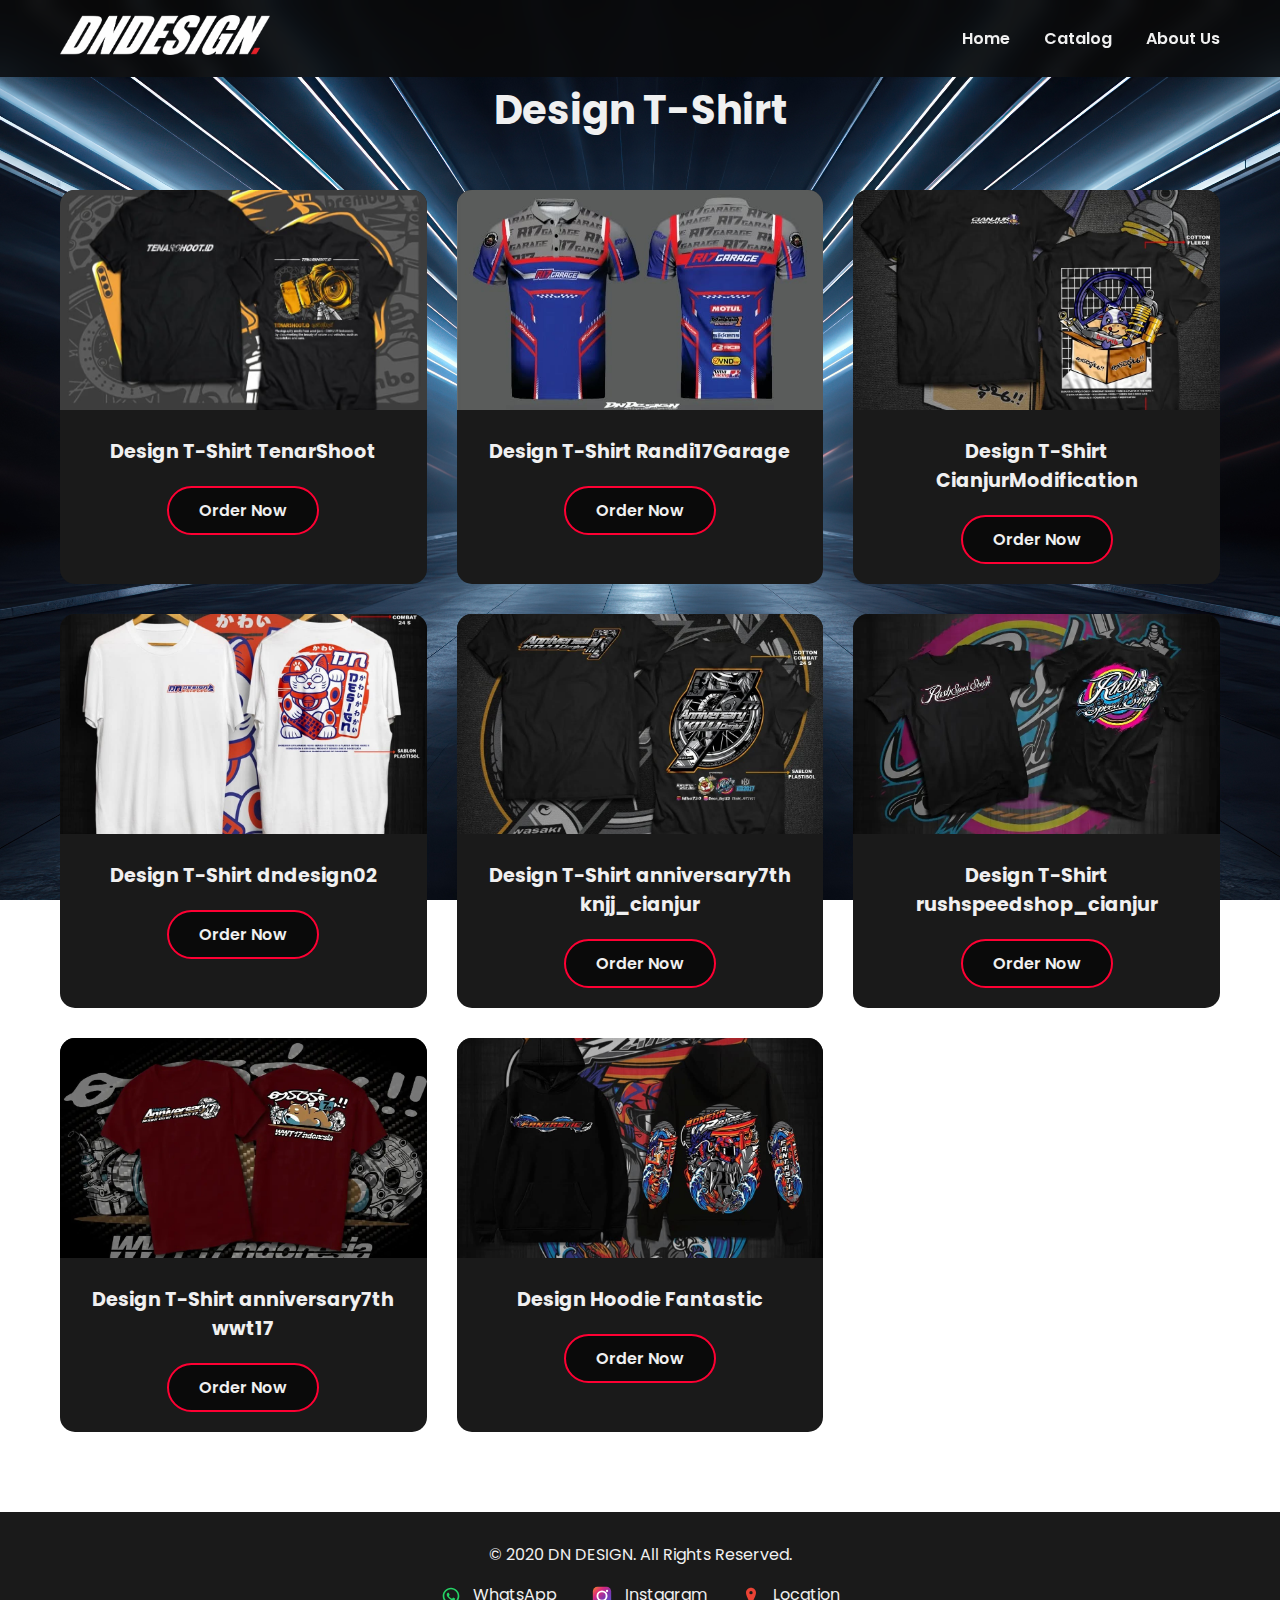
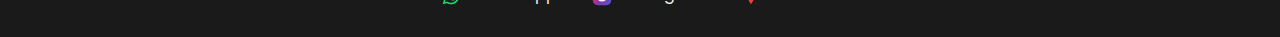
<file: dn-design-website/tshirt.html>
<!DOCTYPE html>
<html lang="id">
<head>
    <meta charset="UTF-8">
    <meta name="viewport" content="width=device-width, initial-scale=1.0">
    <title>DN DESIGN - Kategori T-Shirt</title>
    <link rel="stylesheet" href="style.css">
    <link rel="preconnect" href="https://fonts.googleapis.com">
    <link rel="preconnect" href="https://fonts.gstatic.com" crossorigin>
    <link href="https://fonts.googleapis.com/css2?family=Poppins:wght@400;600;700&display=swap" rel="stylesheet">
</head>
<body>

    <div class="preloader"></div>

    <header class="navbar">
        <div class="container">
            <a href="index.html" class="logo">
                <img src="img striping/DN DESIGN.png" alt="DN DESIGN Logo">
            </a>
            <nav class="nav-links">
                <a href="index.html#home">Home</a>
                <a href="katalog.html">Catalog</a>
                <a href="about.html">About Us</a>
            </nav>
        </div>
    </header>

    <main>
        <section class="product-catalog">
            <div class="container">
                <h2>Design T-Shirt</h2>
                <div class="product-grid">
                    <div class="product-card">
                        <img src="img T-shirt/Design t-shirt @tenarshoot.id.webp" alt="T-Shirt Custom 1">
                        <h3>Design T-Shirt TenarShoot</h3>
                        <a href="https://wa.me/6287861882402?text=Halo,%20saya%20tertarik%20T-Shirt%20Custom%201%20(kategori%20T-Shirt)" class="buy-button" target="_blank">Order Now</a>
                    </div>
                    <div class="product-card">
                        <img src="img T-shirt/Design Jersey @randi17garage.webp" alt="T-Shirt Custom 2">
                        <h3>Design T-Shirt Randi17Garage</h3>
                        <a href="https://wa.me/6287861882402?text=Halo,%20saya%20tertarik%20T-Shirt%20Custom%202%20(kategori%20T-Shirt)" class="buy-button" target="_blank">Order Now</a>
                    </div>
                    <div class="product-card">
                        <img src="img T-shirt/t-shirt Cianjur modification .webp" alt="T-Shirt Custom 3">
                        <h3>Design T-Shirt CianjurModification</h3>
                        <a href="https://wa.me/6287861882402?text=Halo,%20saya%20tertarik%20T-Shirt%20Custom%203%20(kategori%20T-Shirt)" class="buy-button" target="_blank">Order Now</a>
                    </div>
                    <div class="product-card">
                        <img src="img T-shirt/t-shirts @dndesign02.jpg" alt="T-Shirt Custom 3">
                        <h3>Design T-Shirt dndesign02</h3>
                        <a href="https://wa.me/6287861882402?text=Halo,%20saya%20tertarik%20T-Shirt%20Custom%203%20(kategori%20T-Shirt)" class="buy-button" target="_blank">Order Now</a>
                    </div>
                    <div class="product-card">
                        <img src="img T-shirt/T-shirts anniversary7th @knjj_cianjur.jpg" alt="T-Shirt Custom 3">
                        <h3>Design T-Shirt anniversary7th knjj_cianjur</h3>
                        <a href="https://wa.me/6287861882402?text=Halo,%20saya%20tertarik%20T-Shirt%20Custom%203%20(kategori%20T-Shirt)" class="buy-button" target="_blank">Order Now</a>
                    </div>
                    <div class="product-card">
                        <img src="img T-shirt/T-shirts-@rushspeedshop_cianjur.jpg" alt="T-Shirt Custom 3">
                        <h3>Design T-Shirt rushspeedshop_cianjur</h3>
                        <a href="https://wa.me/6287861882402?text=Halo,%20saya%20tertarik%20T-Shirt%20Custom%203%20(kategori%20T-Shirt)" class="buy-button" target="_blank">Order Now</a>
                    </div>
                    <div class="product-card">
                        <img src="img T-shirt/Design T-shirt anniversary7th  wwt17 .jpg" alt="T-Shirt Custom 3">
                        <h3>Design T-Shirt anniversary7th wwt17</h3>
                        <a href="https://wa.me/6287861882402?text=Halo,%20saya%20tertarik%20T-Shirt%20Custom%203%20(kategori%20T-Shirt)" class="buy-button" target="_blank">Order Now</a>
                    </div>
                    <div class="product-card">
                        <img src="img T-shirt/Hoddie Fantastic.jpg" alt="T-Shirt Custom 3">
                        <h3>Design Hoodie Fantastic</h3>
                        <a href="https://wa.me/6287861882402?text=Halo,%20saya%20tertarik%20Hoodie%20Custom%203%20(kategori%20T-Shirt)" class="buy-button" target="_blank">Order Now</a>
                    </div>
                </div>
            </div>
        </section>
    </main>

    <footer id="kontak">
        <div class="container">
            <p>&copy; 2020 DN DESIGN. All Rights Reserved.</p>
            <div class="social-media">
                <a href="https://wa.me/6287861882402" target="_blank">
                    <svg aria-hidden="true" width="20" height="20" viewBox="0 0 24 24" fill="currentColor" style="margin-right:8px;vertical-align:middle">
                        <path d="M12 2C6.486 2 2 6.486 2 12c0 1.86.508 3.598 1.39 5.104L2 22l4.99-1.356A9.94 9.94 0 0 0 12 22c5.514 0 10-4.486 10-10S17.514 2 12 2zm0 18a7.93 7.93 0 0 1-4.06-1.115l-.29-.173-2.96.804.81-2.887-.188-.297A7.93 7.93 0 0 1 4 12c0-4.411 3.589-8 8-8s8 3.589 8 8-3.589 8-8 8zm4.534-5.223c-.25-.125-1.477-.727-1.705-.81-.229-.083-.396-.125-.563.125s-.646.81-.792.977c-.146.167-.292.188-.542.063-.25-.125-1.053-.388-2.007-1.237-.742-.661-1.243-1.477-1.389-1.727-.146-.25-.016-.386.11-.511.113-.112.25-.292.375-.438.125-.146.167-.25.25-.417.083-.167.042-.313-.021-.438-.063-.125-.563-1.357-.771-1.857-.203-.488-.412-.422-.563-.43-.146-.008-.313-.01-.48-.01s-.438.063-.667.313c-.229.25-.875.855-.875 2.083s.896 2.417 1.021 2.583c.125.167 1.762 2.688 4.268 3.77.596.257 1.06.41 1.422.525.597.19 1.14.163 1.57.099.479-.072 1.477-.604 1.686-1.188.208-.583.208-1.082.146-1.188-.063-.104-.229-.167-.48-.292z"></path>
                    </svg>
                    WhatsApp
                </a>
                <a href="https://www.instagram.com/dndesign02" target="_blank">
                    <svg xmlns="http://www.w3.org/2000/svg" width="22" height="22" viewBox="0 0 24 24" style="margin-right:8px;vertical-align:middle;">
                    <defs>
                    <linearGradient id="igGradient" x1="0%" y1="0%" x2="100%" y2="100%">
                    <stop offset="0%" stop-color="#f58529"/>
                    <stop offset="30%" stop-color="#dd2a7b"/>
                    <stop offset="60%" stop-color="#8134af"/>
                    <stop offset="100%" stop-color="#515bd4"/>
                    </linearGradient>
                    </defs>
                    <rect x="2" y="2" width="20" height="20" rx="5" ry="5" fill="url(#igGradient)"></rect>
                    <path d="M12 7a5 5 0 1 1 0 10 5 5 0 0 1 0-10z" fill="none" stroke="#fff" stroke-width="2"></path>
                    <circle cx="17.5" cy="6.5" r="1.2" fill="#fff"></circle>
                    </svg>
                    Instagram
                </a>
                <a href="https://maps.app.goo.gl/YTXdHwmRnmbTWQMd9" target="_blank">
                    <svg aria-hidden="true" width="20" height="20" viewBox="0 0 24 24" fill="currentColor" style="margin-right:8px;vertical-align:middle">
                        <path d="M12 2C8.686 2 6 4.686 6 8c0 4.5 6 14 6 14s6-9.5 6-14c0-3.314-2.686-6-6-6zm0 8a2 2 0 1 1 0-4 2 2 0 0 1 0 4z"></path>
                    </svg>
                    Location
                </a>
            </div>
        </div>
    </footer>

    <script src="script.js"></script>
</body>
</html>
</file>
<file: dn-design-website/style.css>
/* Variabel Warna dan Font */
:root {
    --black: #0a0a0a;
    --dark-gray: #1a1a1a;
    --text-color: #f0f0f0;
    --accent-red: #ff0033;
    --font-family: 'Poppins', sans-serif;
}

/* Reset dan Pengaturan Dasar */
* {
    margin: 0;
    padding: 0;
    box-sizing: border-box;
}

html {
    scroll-behavior: smooth;
}

body {
    font-family: var(--font-family);
    background-color: var(--black);
    color: var(--text-color);
    background: url('background\ new.jpg') no-repeat center center fixed;
    background-size: cover;
    animation: fadeIn 1s ease-in-out;
}

.container {
    max-width: 1200px;
    margin: 0 auto;
    padding: 0 20px;
}

/* Transisi Halaman (Fade In) */
@keyframes fadeIn {
    from { opacity: 0; }
    to { opacity: 1; }
}

/* Navbar */
.navbar {
    position: fixed;
    width: 100%;
    top: 0;
    left: 0;
    background-color: rgba(10, 10, 10, 0.8);
    backdrop-filter: blur(10px);
    padding: 15px 0;
    z-index: 1000;
}

.navbar .container {
    display: flex;
    justify-content: space-between;
    align-items: center;
}

.logo img {
    height: 40px;
}

.nav-links a {
    color: var(--text-color);
    text-decoration: none;
    margin-left: 30px;
    font-weight: 600;
    transition: color 0.3s ease;
}

.nav-links a:hover {
    color: var(--accent-red);
}

/* Hero Section */
.hero {
    height: 100vh;
    display: flex;
    align-items: center;
    justify-content: center;
    text-align: center;
    position: relative;
    background: transparent;
    padding-top: 60px; /* Offset untuk navbar */
}

.hero-overlay {
    position: absolute;
    top: 0;
    left: 0;
    width: 100%;
    height: 100%;
    background: linear-gradient(to top, rgba(10, 10, 10, 1), rgba(10, 10, 10, 0.5));
}

.hero-content {
    position: relative;
    z-index: 2;
}

.hero h1 {
    font-size: 3.5rem;
    font-weight: 700;
    margin-bottom: 20px;
}

.hero p {
    font-size: 1.2rem;
    margin-bottom: 40px;
}

.cta-button {
    background-color: var(--accent-red);
    color: white;
    padding: 15px 40px;
    text-decoration: none;
    font-weight: 600;
    border-radius: 50px; /* Bentuk awal (pil) */
    transition: all 0.4s cubic-bezier(0.175, 0.885, 0.32, 1.275); /* Transisi untuk efek morph */
}

.cta-button:hover {
    background-color: white;
    color: var(--accent-red);
    border-radius: 10px; /* Bentuk akhir (kotak membulat) */
    transform: scale(1.05);
}

/* Katalog Produk */
.product-catalog {
    padding: 80px 0;
}

.product-catalog h2 {
    text-align: center;
    font-size: 2.5rem;
    margin-bottom: 50px;
}

.product-grid {
    display: grid;
    grid-template-columns: repeat(auto-fit, minmax(300px, 1fr));
    gap: 30px;
}

.product-card {
    background-color: var(--dark-gray);
    border-radius: 15px; /* Radius awal */
    overflow: hidden;
    text-align: center;
    transition: all 0.4s cubic-bezier(0.175, 0.885, 0.32, 1.275);
    transform: translateY(0);
}

.product-card:hover {
    transform: translateY(-10px);
    border-radius: 30px; /* Radius morph saat hover */
    box-shadow: 0 15px 30px rgba(255, 0, 51, 0.2);
}

.product-card img {
    width: 100%;
    height: 220px;
    object-fit: cover;
}

.product-card h3 {
    font-size: 1.2rem;
    margin: 20px;
}

.price {
    font-size: 1.1rem;
    font-weight: 600;
    color: var(--accent-red);
    margin-bottom: 20px;
}

.buy-button {
    display: inline-block;
    background-color: var(--black);
    color: var(--text-color);
    padding: 10px 30px;
    text-decoration: none;
    font-weight: 600;
    margin-bottom: 20px;
    border: 2px solid var(--accent-red);
    border-radius: 50px; /* Bentuk awal */
    transition: all 0.4s ease;
}

.buy-button:hover {
    background-color: var(--accent-red);
    color: white;
    border-radius: 5px; /* Bentuk akhir morph */
}


/* Footer */
footer {
    background-color: var(--dark-gray);
    padding: 30px 0;
    text-align: center;
}

.social-media {
    margin-top: 15px;
}

.social-media a {
    color: var(--text-color);
    text-decoration: none;
    margin: 0 15px;
    transition: color 0.3s ease;
}

.social-media a:hover {
    color: var(--accent-red);
}

/* Warna ikon brand di footer */
.social-media a[href*="wa.me"] svg {
    fill: #25D366 !important; /* WhatsApp green */
}
.social-media a[href*="instagram.com"] svg {
    fill: #E4405F !important; /* Instagram brand pink */
}
.social-media a[href*="maps.app.goo.gl"] svg {
    fill: #EA4335 !important; /* Google Maps red */
}

/* Pertahankan warna ikon saat hover */
.social-media a[href*="wa.me"]:hover svg { fill: #25D366 !important; }
.social-media a[href*="instagram.com"]:hover svg { fill: #E4405F !important; }
.social-media a[href*="maps.app.goo.gl"]:hover svg { fill: #EA4335 !important; }



/* Media Queries untuk Responsif */
@media (max-width: 768px) {
    .hero h1 {
        font-size: 2.5rem;
    }

    .nav-links {
        /* Opsi untuk mobile: sembunyikan atau buat menu burger */
        display: none; 
    }
}
</file>
